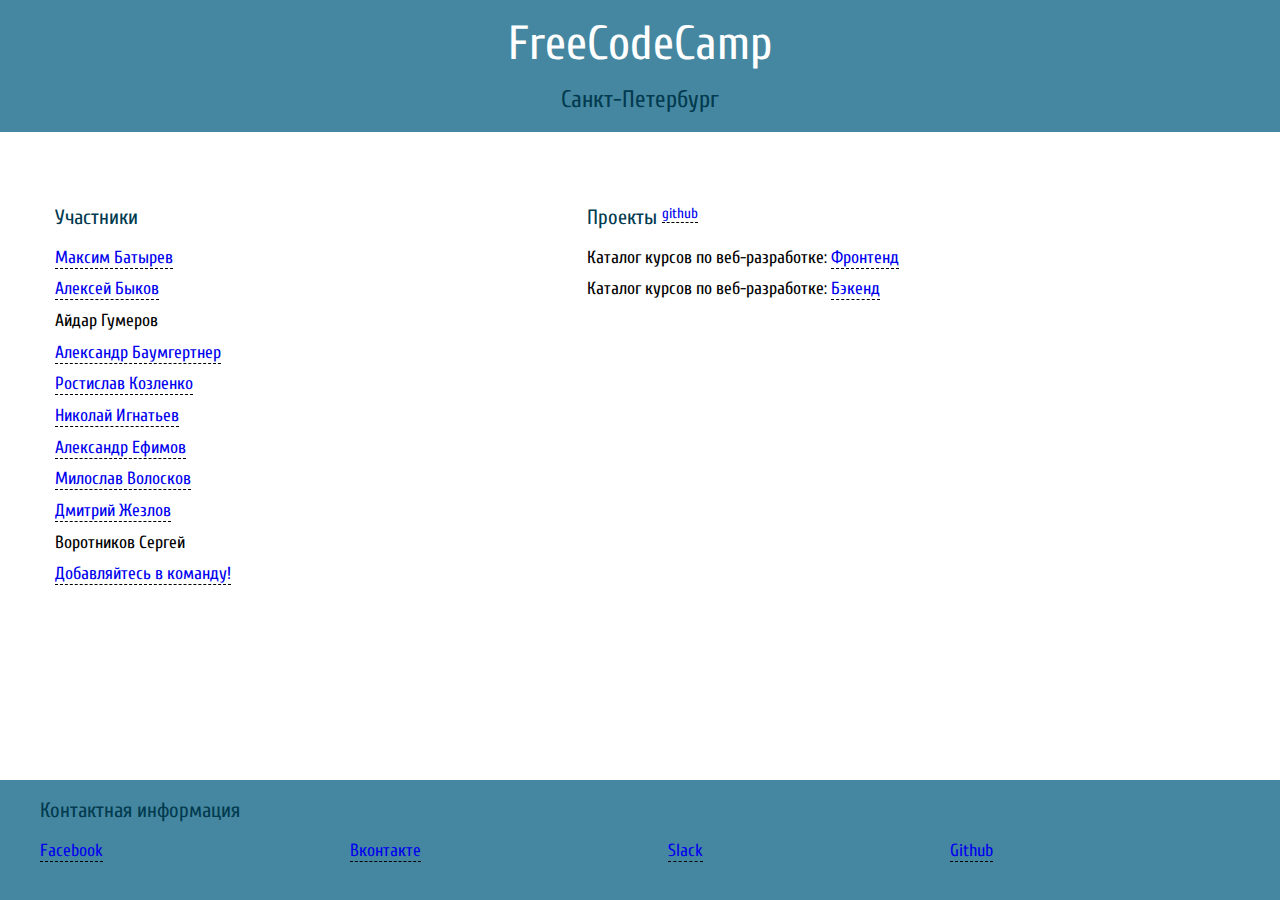
<file: index.html>
<!DOCTYPE html>
<html>
  <head>
    <meta charset="utf-8">
    <title>FreeCodeCamp Spb</title>
    <meta name="viewport" content="width=device-width, initial-scale=1, user-scalable=no">
    <link href="https://fonts.googleapis.com/css?family=Cuprum" rel="stylesheet">
    <link rel="stylesheet" href="public/css/meyer.css">
    <link rel="stylesheet" href="public/css/master.css">
  </head>

  <body>
    <div class="wrapper">

      <div class="header">
        <h1>FreeCodeCamp</h1>
        <h2>Санкт-Петербург</h2>
      </div>

      <div class="content">
        <div class="participants content__item">
          <h3 class="content__item-header">
            Участники
          </h3>
          <ol>
            <li><a href="./participants/maxbat/maxbat.html">Максим Батырев</a></li>
            <li><a href="./participants/alexb/index.html">Алексей Быков</a></li>
            <li>Айдар Гумеров</li>
            <li><a href="http://alexbaumgertner.github.io">Александр Баумгертнер</a></li>
            <li><a href="./participants/rost/rost.html">Ростислав Козленко</a></li>
            <li><a href="./participants/nikolay/index.html">Николай Игнатьев</a></li>
            <li><a href="./participants/AlexE/AlexE.html">Александр Ефимов</a></li>
            <li><a href="./participants/miloslav/miloslav.html">Милослав Волосков</a></li>
            <li><a href="./participants/dmitriy-zhezlov/dmitriy.html">Дмитрий Жезлов</a></li>
            <li>Воротников Сергей</li>
            <li><a href="https://www.facebook.com/groups/free.code.camp.saint.petersburg/">Добавляйтесь в команду!</a></li>
          </ol>
        </div>

        <div class="projects content__item">
          <h3 class="content__item-header">
            Проекты <sup><a href="https://github.com/freecodecamp-spb">github</a></sup>
          </h3>
          <ol>
            <li>Каталог курсов по веб-разработке:
              <a href="https://github.com/freecodecamp-spb/web_dev_courses_Front_End">Фронтенд</a>
            </li>
            <li>Каталог курсов по веб-разработке:
              <a href="https://github.com/freecodecamp-spb/web_dev_courses_Back_End">Бэкенд</a></li>
          </ol>
        </div>
      </div>

    </div>
    <div class="footer">
      <div class="footer__content">
        <h3>Контактная информация</h3>
        <ol class="contacts">
          <li><a href="https://www.facebook.com/groups/free.code.camp.saint.petersburg/">Facebook</a></li>
          <li><a href="https://vk.com/freecodecampsaintpetersburg">Вконтакте</a></li>
          <li><a href="https://freecodecamp-spb.slack.com/">Slack</a></li>
          <li><a href="https://github.com/freecodecamp-spb">Github</a></li>
        </ol>
      </div>
    </div>
  </body>
</html>
</file>
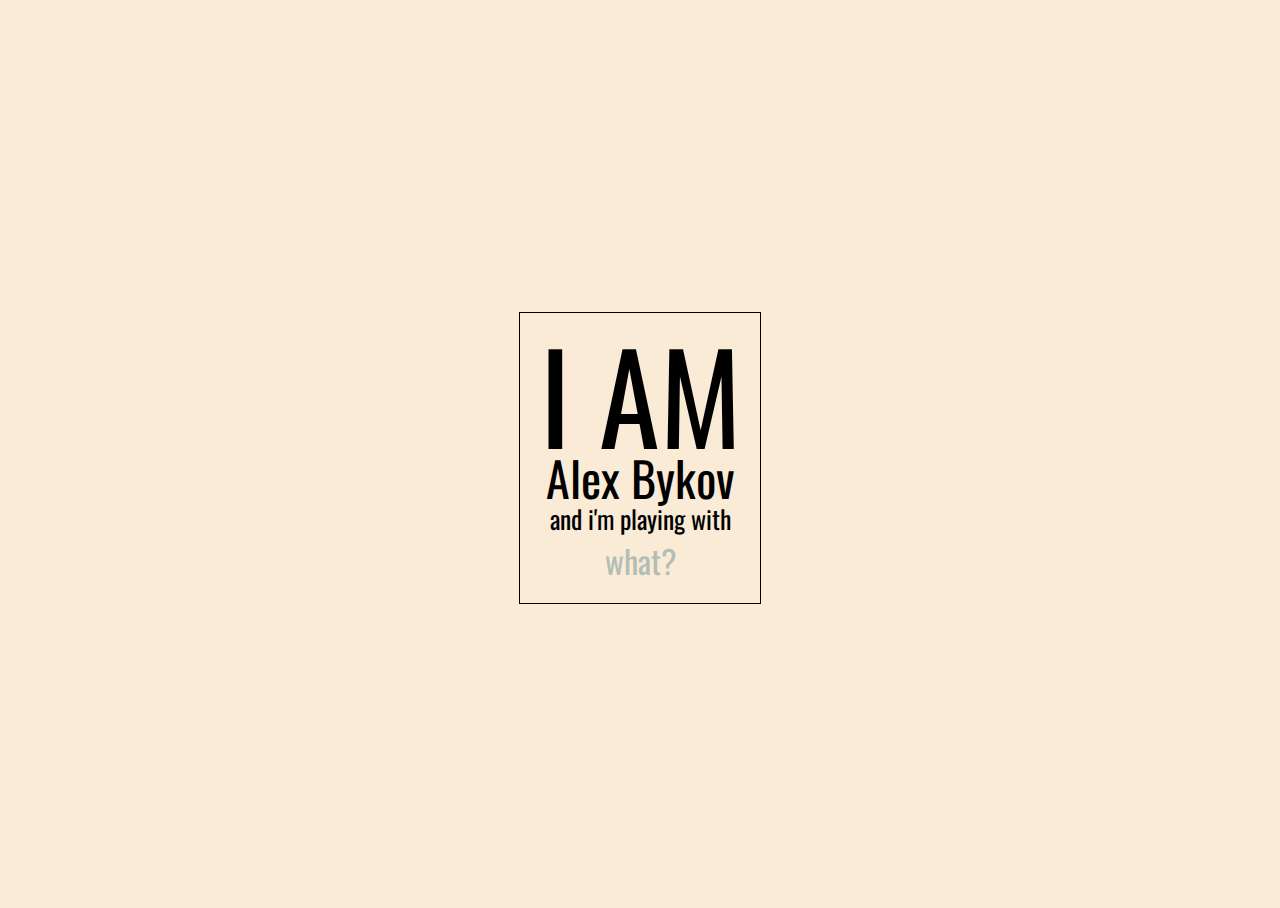
<file: participants/alexb/index.html>
<!DOCTYPE html>
<html lang="en">

<head>
    <meta charset="UTF-8">
    <title>Document</title>
    <meta name="viewport" content="width=device-width, initial-scale=1, user-scalable=no">
    <link href="https://fonts.googleapis.com/css?family=Oswald" rel="stylesheet">
    <link rel="stylesheet" href="./css.css">
</head>

<body>
    <div class="wrap">
        <div class="iam">I AM</div>
        <div class="name">Alex Bykov</div>
        <div class="playing">and i'm playing with</div>
        <div id="span">what?</div>
    </div>

    <script src="./js.js"></script>
</body>

</html>
</file>
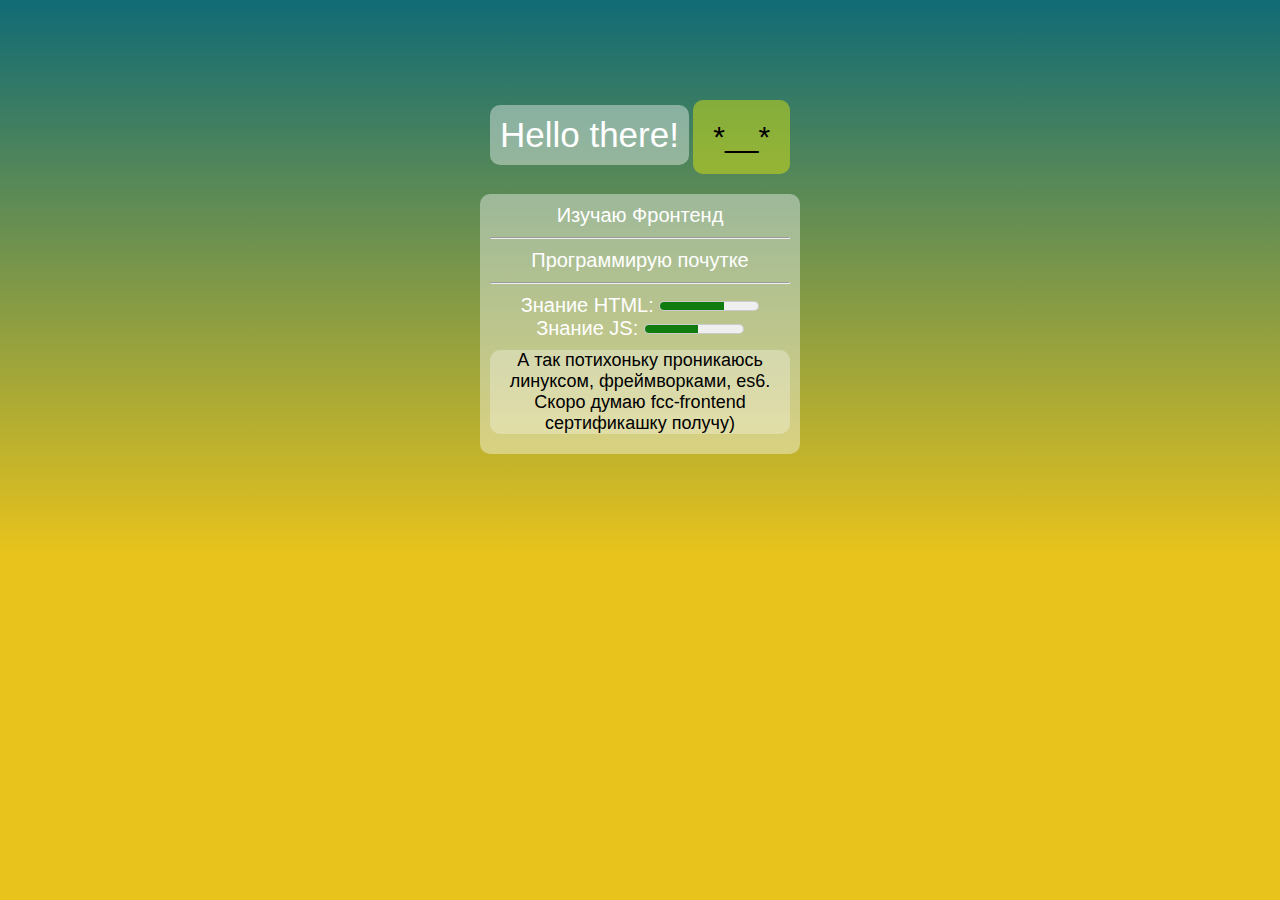
<file: participants/AlexE/AlexE.html>
<!DOCTYPE html>
<html>
	<head>
		<title>Hi</title>
		<meta charset="utf-8">
		<link rel="stylesheet" href="AlexE.css">
	</head>
	<body>
		<div class="container">
		    
		    <div class="tile greeting">
		        Hello there!
		    </div>
		    <div class="tile picture">
		        <div class="pic">*__*</div>
		    </div>
		    <div>
		        <div class="info">
		            
		            <div>Изучаю Фронтенд</div>
		            <hr>
		            <div>Программирую почутке</div>
		            <hr>
		            <div>Знание HTML: <meter value="65" min=0 max=100 low=35 high=80 optimum=60>текст</meter></div>
		            <div>Знание JS: <meter value="54" min=0 max=100 low=35 high=80 optimum=60>текст</meter> </div>
		            <div class="p sic">А так потихоньку проникаюсь линуксом, фреймворками, es6. Скоро думаю fcc-frontend сертификашку получу)</div>
		        </div>
		    </div>
		</div>
	</body>
</html>
</file>
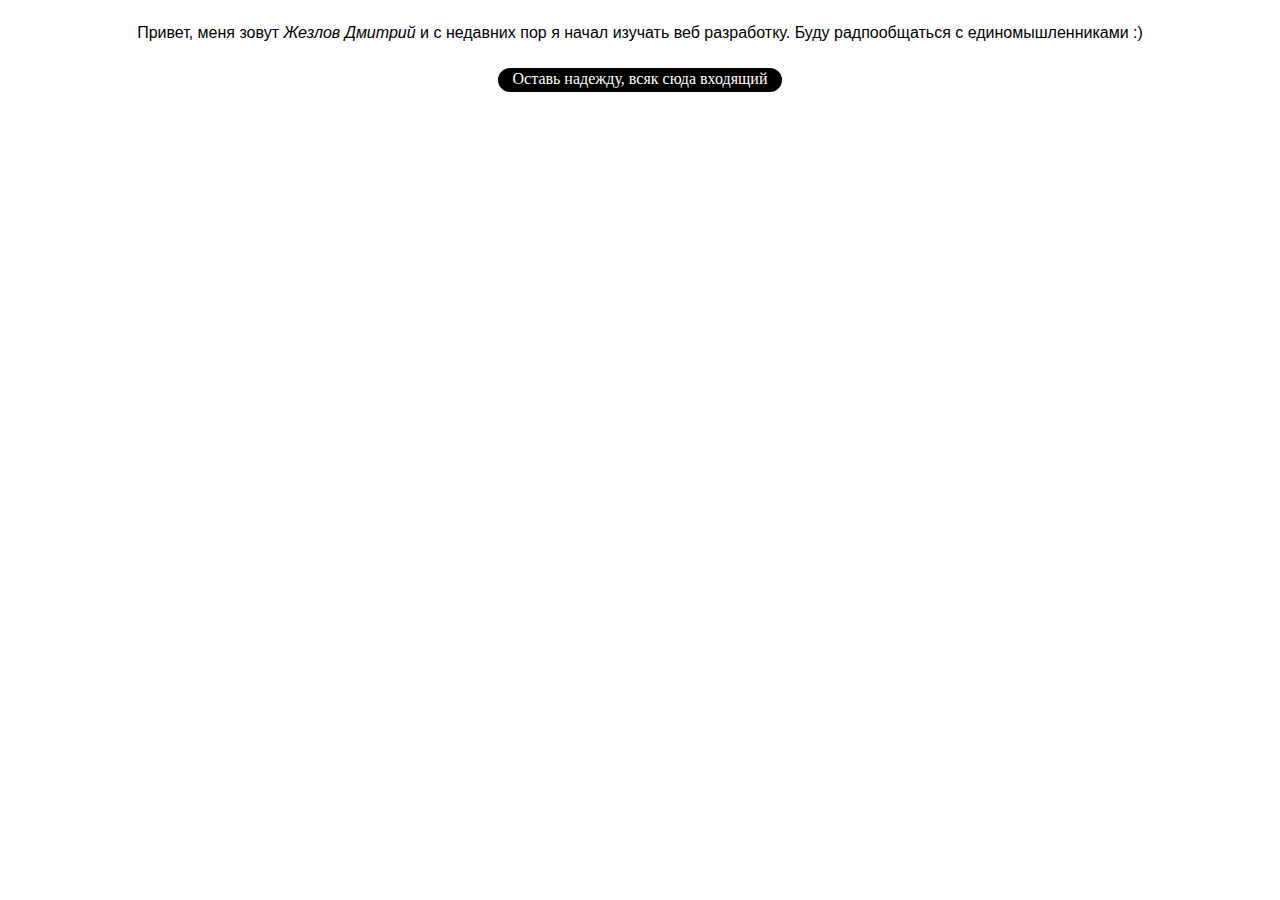
<file: participants/dmitriy-zhezlov/dmitriy.html>
<!doctype html>
<html lang="ru">
<head>
	<meta charset="UTF-8">
	<title>Document</title>
	<link rel="stylesheet" href="dmitriy.css">
</head>
<body>
<header class="page-header">
	<p class="about-me">Привет, меня зовут <span class="about-me__name">Жезлов Дмитрий</span> и с недавних пор я начал изучать веб разработку.
		Буду радпообщаться с единомышленниками :)</p>
	<a class="contacts" href="https://vk.com/jooble">Оставь надежду, всяк сюда входящий</a>
</header>
</body>
</html>
</file>
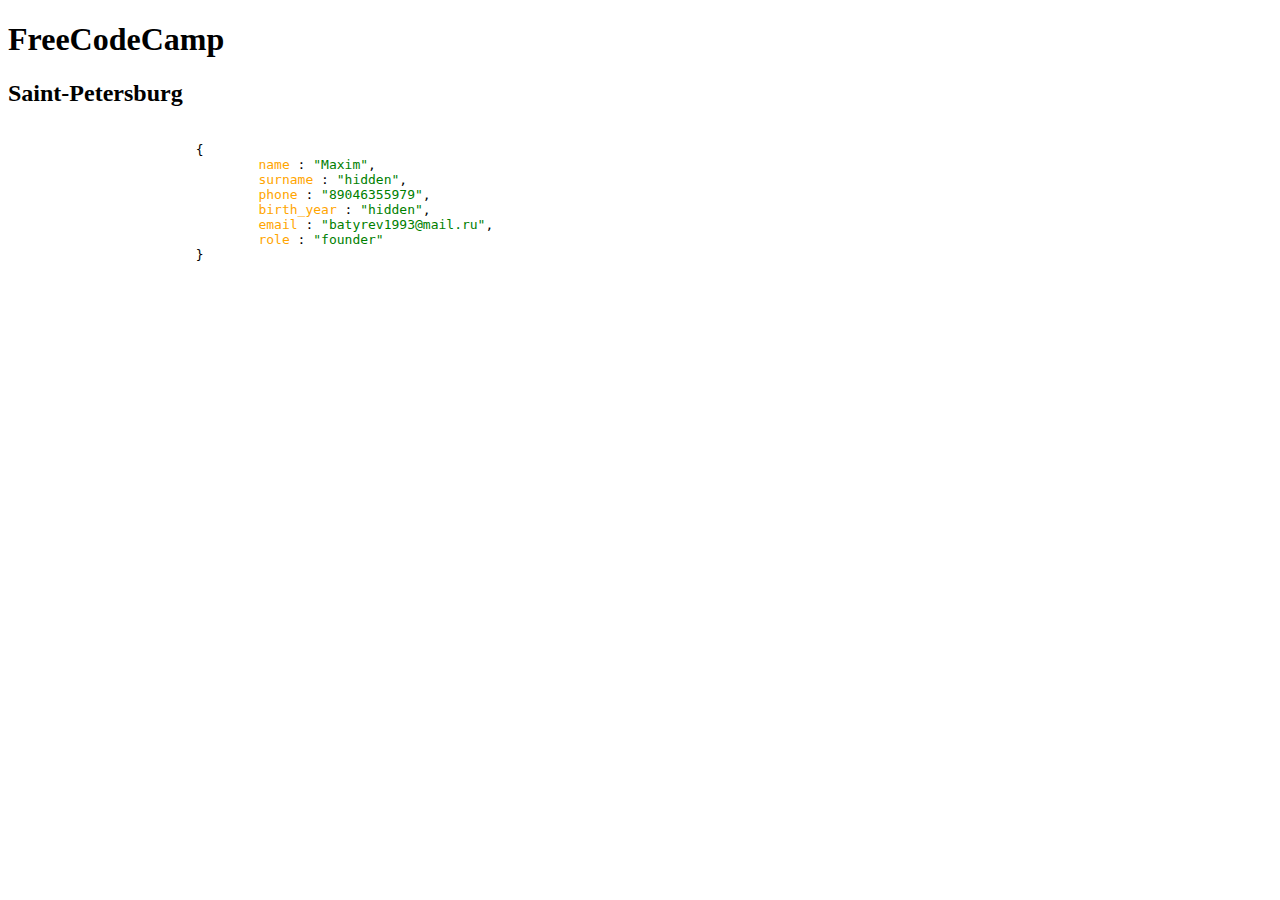
<file: participants/maxbat/maxbat.html>
<!DOCTYPE html>
<html>
    <head>
        <meta charset="utf-8">
        <title>Max Bat Personal Page</title>
		<link rel="stylesheet" href="./maxbat.css">
    </head>
    <body>
            <div class="header">
                <h1>FreeCodeCamp</h1>
                <h2>Saint-Petersburg</h2>			
            </div>
        <div id="business_card">
			<pre> 
			{
				<span class="field">name</span> : <span class="value">"Maxim"</span>,
				<span class="field">surname</span> : <span class="value">"hidden"</span>,
				<span class="field">phone</span> : <span class="value">"89046355979"</span>,
				<span class="field">birth_year</span> : <span class="value">"hidden"</span>,
				<span class="field">email</span> : <span class="value">"batyrev1993@mail.ru"</span>,
				<span class="field">role</span> : <span class="value">"founder"</span>
			}	
			</pre>
			</div>
    </body>
</html>
</file>
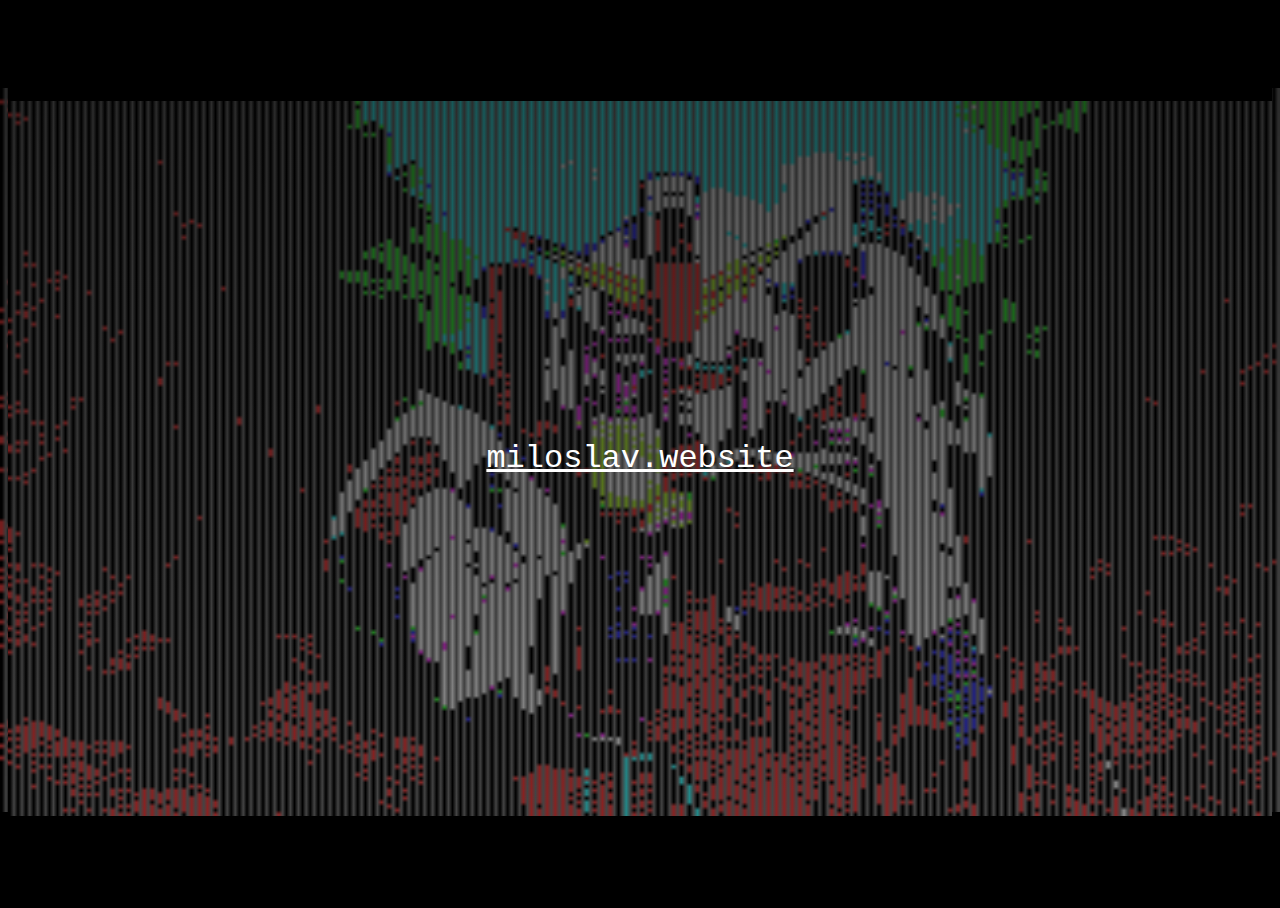
<file: participants/miloslav/miloslav.html>
<!DOCTYPE html>
<html lang="ru">
	<head>
		<meta charset="utf-8">
		<title>Miloslav Voloskov</title>
		<link rel="stylesheet" href="miloslav.css">
	</head>
	<body>
		<main>
			<p>
				<a href="http://miloslav.website/">miloslav.website</a>
			</p>
		</main>
	</body>
</html>
</file>
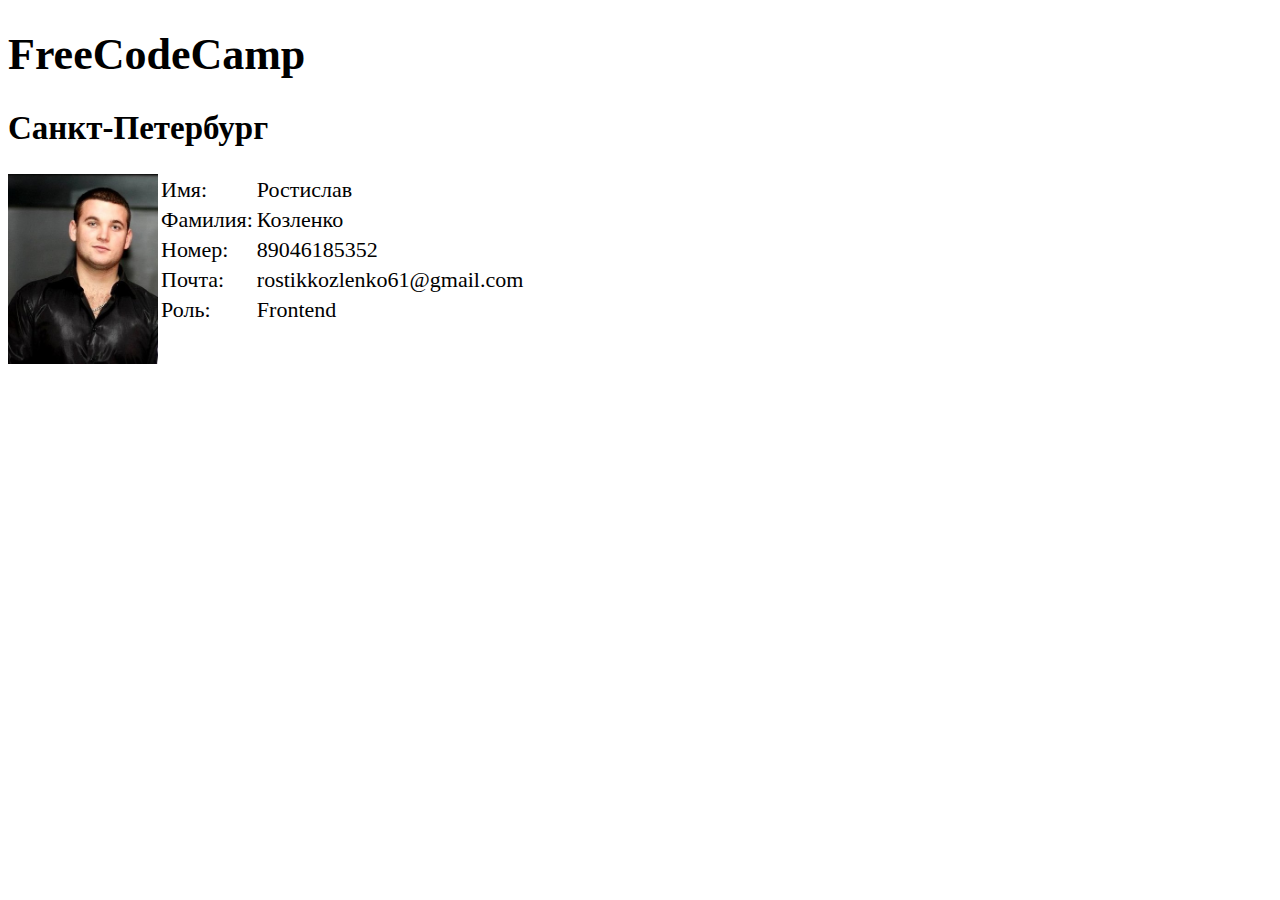
<file: participants/rost/rost.html>
<!DOCTYPE html>
<html>
    <head>
        <meta charset="utf-8">
        <title>Rost Personal Page</title>
		<link rel="stylesheet" href="./rost.css">
    </head>
    <body>
            <div class="header">
                <h1>FreeCodeCamp</h1>
                <h2>Санкт-Петербург</h2>			
            </div>
         <div class="personal">
         	<img src="1.jpg" alt="Фото">
         	<table>
         		<tr>
         			<td>Имя:</td>
         			<td>Ростислав</td>
         		</tr>
         		<tr>
         			<td>Фамилия:</td>
         			<td>Козленко</td>
         		</tr>
         		<tr>
         			<td>Номер:</td>
         			<td>89046185352</td>
         		</tr>
         		<tr>
         			<td>Почта:</td>
         			<td>rostikkozlenko61@gmail.com</td>
         		</tr>
         		<tr>
         			<td>Роль:</td>
         			<td>Frontend</td>
         		</tr>
         	</table>
         </div>    


           </body>
</html>
</file>
<file: public/css/master.css>
html,
body {
  height: 100%;
  background-color: #fff;
}

body {
  font-family: 'Cuprum', sans-serif;
}

h1 {
  font-size: 3em;
  padding: 20px;
  display: block;
}

h2 {
  display: block;
  font-size: 1.5em;
  padding: 0 20px 20px;
  color: #023A4F;
}

h3 {
  font-size: 1.3em;
  margin: 0 0 1em 0;
  color: #023A4F;
}

li {
  font-size: 1.1em;
  margin-bottom: .8em;
}

sup {
  font-size: 0.7em;
  vertical-align: top;
  display: inline-block;
}

a {
  text-decoration: none;
  display: inline;
  border-bottom: 1px dashed black;
}

.wrapper {
  min-height: 100%;
  width: 100%;
  margin: 0 auto -120px;
  text-align: center;
}

.wrapper:after {
  content: "";
  display: block;
  height: 120px;
}

.header {
  margin: 0 auto 60px;
  width: 100%;
  background-color: #4587A0;
  color: #fff;
}

.content {
  display: flex;
  flex-flow: row wrap;
  max-width: 1200px;
  margin: auto;
}

.content__item {
  flex: 1 1 auto;
  text-align: left;
  padding: 15px;
  margin-bottom: 60px;
}

/*.content__item + .content__item {
  margin-left: 20px;
}*/

.footer {
  text-align: left;
  height: 120px;
  background-color: #4587A0;
}

.footer__content {
  padding: 20px;
  max-width: 1200px;
  margin: auto;
}

.contacts {
  display: -webkit-flex;
  display: -moz-flex;
  display: -ms-flex;
  display: -o-flex;
  display: flex;
  flex-flow: row wrap;
  justify-content: flex-start;
}

.contacts li {
  display: inline-block;
  flex: 1 1 auto;
}

.contacts li a {
  cursor: pointer;
}
</file>
<file: participants/alexb/css.css>
html,
body {
    height: 100%;
    font-family: 'Oswald', sans-serif;
    overflow: hidden;
}

body {
    display: flex;
    background-color: #FAEBD7;
    justify-content: center;
    align-items: center;
    flex-direction: column;
}

@-webkit-keyframes animated {
    0% {
        transform: rotateZ(20deg);
    }
    100% {
        transform: rotateZ(-20deg)
    }
}

@-moz-keyframes animated {
    0% {
        transform: rotateZ(20deg);
    }
    100% {
        transform: rotateZ(-20deg);
    }
}

@-o-keyframes animated {
    0% {
        transform: rotateZ(20deg);
    }
    100% {
        transform: rotateZ(-20deg);
    }
}

@keyframes animated {
    0% {
        transform: rotateZ(20deg);
    }
    100% {
        transform: rotateZ(-20deg);
    }
}

.iam {
    font-size: 7.7em;
    line-height: 1em;
}

.name {
    font-size: 3em;
    line-height: .9em;
}

.playing {
    font-size: 1.6em;
}

#span {
    font-size: 2em;
    color: #B2BEB5;
}

.wrap {
    text-align: center;
    border: 1px solid black;
    padding: 1.2em;
    animation: animated 12s infinite alternate;
    -webkit-animation: animated 12s infinite alternate;
    -moz-animation: animated 12s infinite alternate;
    -o-animation: animated 12s infinite alternate;
}
</file>
<file: participants/AlexE/AlexE.css>
*{
    font-family:Arial;
}
html,body{
    padding:0;
    margin:0;
}
body {
    background: -moz-linear-gradient(top, #106B75 0, #E8C31C 100%) no-repeat, #E8C31C ;
    background: -webkit-linear-gradient(top, #106B75 0, #E8C31C 100%) no-repeat, #E8C31C ;
    background: linear-gradient(top, #106B75 0, #E8C31C 100%) no-repeat, #E8C31C ;
}
div{
    border-radius:10px;
}
a{
    text-decoration: none;
    color:black;
}
button{
   background: rgba(255,255,255,.4);
   border-radius: 10px;
   font-size:10px;
}
/**/

.container{
    background:rbga(0,0,0,0.1);
    max-width:600px;
    margin: 100px auto;
    min-height:60%;
    position:relative;
    text-align:center;
}
.tile{
    max-width:250px;
    max-height:250px;
    display: inline-block;
    background: rgba(255,255,255,.4);
}
.picture{
    padding:20px;
    font-size:30px;
    background: rgba(250,250,0,.4);
}
.greeting{
    padding:10px;
    font-size:35px;
    color:white;
}

.info{
    width:300px;
   
    margin:20px auto;
    background: rgba(255,255,255,.4);
    padding:10px;
    font-size:20px;
    color:white;
}
.p{
   background: rgba(255,255,255,.3); 
   margin:10px 0;
   color:black;
   font-size:18px;
}

/*Face change*/
#dface{
    display: inline-block;
}

#lface{
    display: none;
}

.picture:hover #lface{
    display: inline-block;
}
.picture:hover #dface{
    display: none;
}
.picture:hover{
    cursor:pointer;
}
</file>
<file: participants/dmitriy-zhezlov/dmitriy.css>
.page-header {
	display: flex;
	flex-flow: column;
	justify-content: center;
}

.about-me {
	font-family: Georgia, sans-serif;
	text-align: center;
}

.about-me__name {
	font-style: italic;
}

.contacts {
	margin: 10px auto;
	text-decoration: none;
	min-height: 20px;
	width: 280px;
	border: 2px solid #000000;
	border-radius: 50px;
	background-color: #000000;
	color: #FFFFFF;
	text-align: center;
}
</file>
<file: participants/maxbat/maxbat.css>
pre span.value {
	color: green
}

pre span.field {
	color: orange
}
</file>
<file: participants/miloslav/miloslav.css>
html,
body,
main {
	height: 100%;
	background:
		linear-gradient(to top, rgba(0, 0, 0, .3), rgba(0, 0, 0, .6)),
		url('back.gif') no-repeat center / 100%,
		black;
}

main {
	display: flex;
	align-items: center;
	justify-content: center;
}

a {
	font-family: monospace;
	color: white;
	font-size: 32px;
}
</file>
<file: participants/rost/rost.css>
@import "http://webfonts.ru/import/anfisa.css";

body{
	font-family: 'Anfisa Grotesk';
	font-size: 22px;
}

.personal img{
	float: left;
	width: 150px;
	height: 190px;
}
</file>
<file: public/css/meyer.css>
/* http://meyerweb.com/eric/tools/css/reset/
   v2.0 | 20110126
   License: none (public domain)
*/

html, body, div, span, applet, object, iframe,
h1, h2, h3, h4, h5, h6, p, blockquote, pre,
a, abbr, acronym, address, big, cite, code,
del, dfn, em, img, ins, kbd, q, s, samp,
small, strike, strong, sub, sup, tt, var,
b, u, i, center,
dl, dt, dd, ol, ul, li,
fieldset, form, label, legend,
table, caption, tbody, tfoot, thead, tr, th, td,
article, aside, canvas, details, embed,
figure, figcaption, footer, header, hgroup,
menu, nav, output, ruby, section, summary,
time, mark, audio, video {
	margin: 0;
	padding: 0;
	border: 0;
	font-size: 100%;
	font: inherit;
	vertical-align: baseline;
}
/* HTML5 display-role reset for older browsers */
article, aside, details, figcaption, figure,
footer, header, hgroup, menu, nav, section {
	display: block;
}
body {
	line-height: 1;
}
ol, ul {
	list-style: none;
}
blockquote, q {
	quotes: none;
}
blockquote:before, blockquote:after,
q:before, q:after {
	content: '';
	content: none;
}
table {
	border-collapse: collapse;
	border-spacing: 0;
}
</file>
